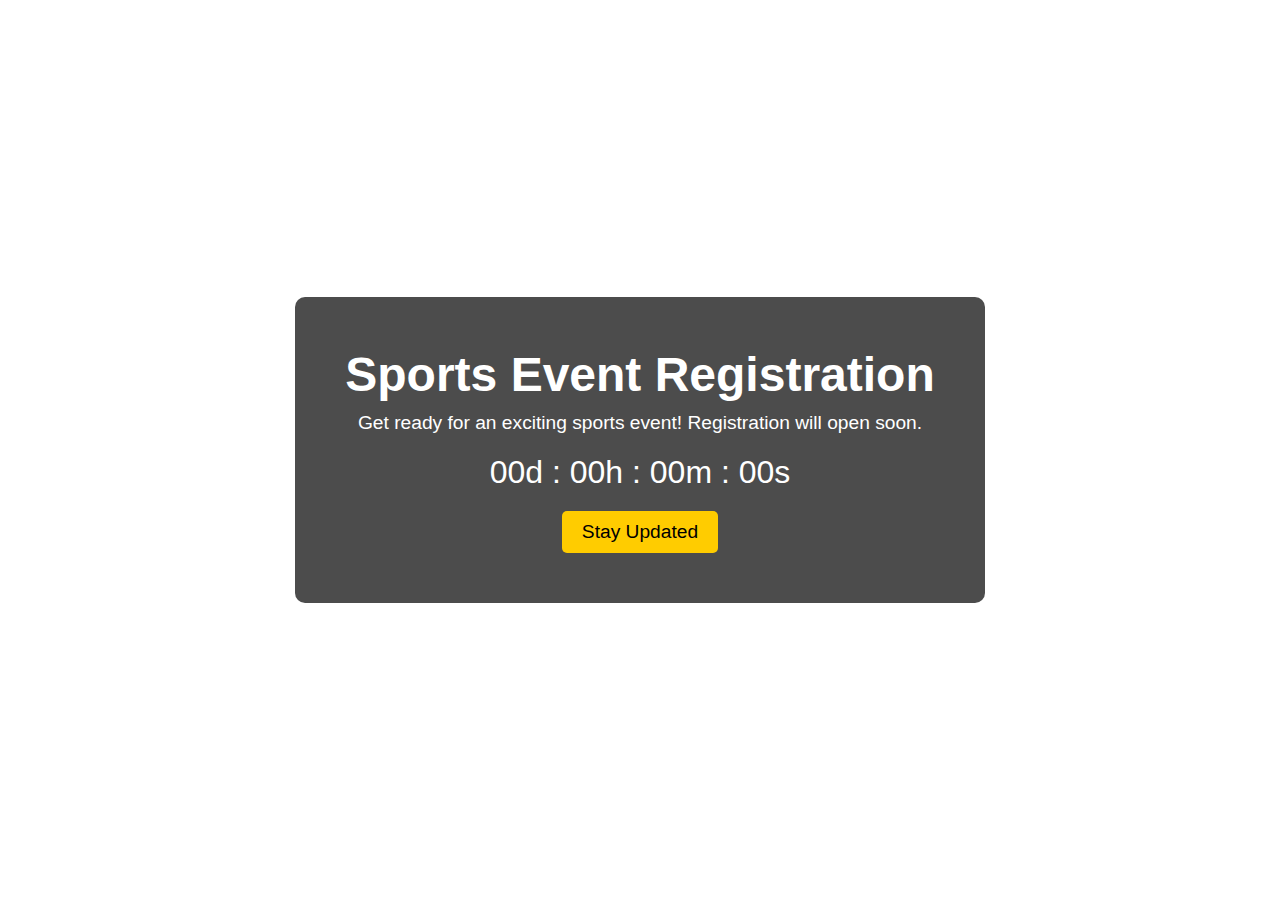
<file: event_registration.html>
<!DOCTYPE html>
<html lang="en">
<head>
    <meta charset="UTF-8">
    <meta name="viewport" content="width=device-width, initial-scale=1.0">
    <title>Sports Event Registration - Coming Soon</title>
    <style>
        * {
            margin: 0;
            padding: 0;
            box-sizing: border-box;
            font-family: Arial, sans-serif;
        }
        body {
            background: url('https://source.unsplash.com/1600x900/?sports,event') no-repeat center center/cover;
            display: flex;
            align-items: center;
            justify-content: center;
            height: 100vh;
            text-align: center;
            color: white;
        }
        .container {
            background: rgba(0, 0, 0, 0.7);
            padding: 50px;
            border-radius: 10px;
            box-shadow: 0 0 15px rgba(255, 255, 255, 0.3);
        }
        h1 {
            font-size: 3rem;
            margin-bottom: 10px;
        }
        p {
            font-size: 1.2rem;
            margin-bottom: 20px;
        }
        .countdown {
            font-size: 2rem;
            margin-bottom: 20px;
        }
        .notify-btn {
            background: #ffcc00;
            color: black;
            border: none;
            padding: 10px 20px;
            font-size: 1.2rem;
            cursor: pointer;
            border-radius: 5px;
        }
        .notify-btn:hover {
            background: #e6b800;
        }
    </style>
</head>
<body>
    <div class="container">
        <h1>Sports Event Registration</h1>
        <p>Get ready for an exciting sports event! Registration will open soon.</p>
        <div class="countdown" id="countdown">00d : 00h : 00m : 00s</div>
        <button class="notify-btn" id="notifyBtn" onclick="notifyUser()">Stay Updated</button>
    </div>

<script src="script.js"></script>
<script src="security.js"></script>
</body>
</html>
</file>
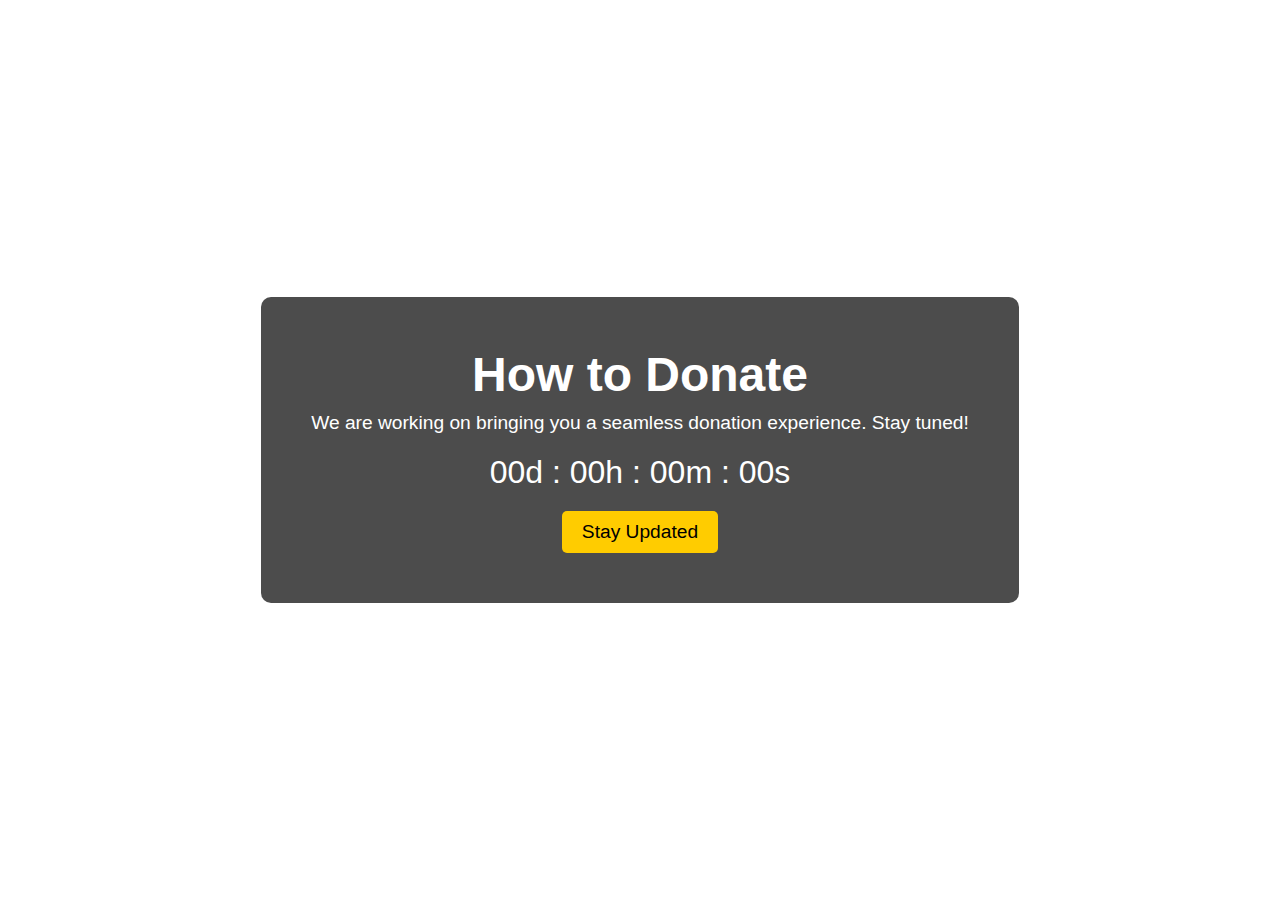
<file: how_to_donate.html>
<!DOCTYPE html>
<html lang="en">
<head>
    <meta charset="UTF-8">
    <meta name="viewport" content="width=device-width, initial-scale=1.0">
    <title>How to Donate - Coming Soon</title>
    <style>
        * {
            margin: 0;
            padding: 0;
            box-sizing: border-box;
            font-family: Arial, sans-serif;
        }
        body {
            background: url('https://source.unsplash.com/1600x900/?sports,charity') no-repeat center center/cover;
            display: flex;
            align-items: center;
            justify-content: center;
            height: 100vh;
            text-align: center;
            color: white;
        }
        .container {
            background: rgba(0, 0, 0, 0.7);
            padding: 50px;
            border-radius: 10px;
            box-shadow: 0 0 15px rgba(255, 255, 255, 0.3);
        }
        h1 {
            font-size: 3rem;
            margin-bottom: 10px;
        }
        p {
            font-size: 1.2rem;
            margin-bottom: 20px;
        }
        .countdown {
            font-size: 2rem;
            margin-bottom: 20px;
        }
        .notify-btn {
            background: #ffcc00;
            color: black;
            border: none;
            padding: 10px 20px;
            font-size: 1.2rem;
            cursor: pointer;
            border-radius: 5px;
        }
        .notify-btn:hover {
            background: #e6b800;
        }
    </style>
</head>
<body>
    <div class="container">
        <h1>How to Donate</h1>
        <p>We are working on bringing you a seamless donation experience. Stay tuned!</p>
        <div class="countdown" id="countdown">00d : 00h : 00m : 00s</div>
        <button class="notify-btn" id="notifyBtn" onclick="notifyUser()">Stay Updated</button>
    </div>

<script src="script.js"></script>
<script src="security.js"></script>
</body>
</html>
</file>
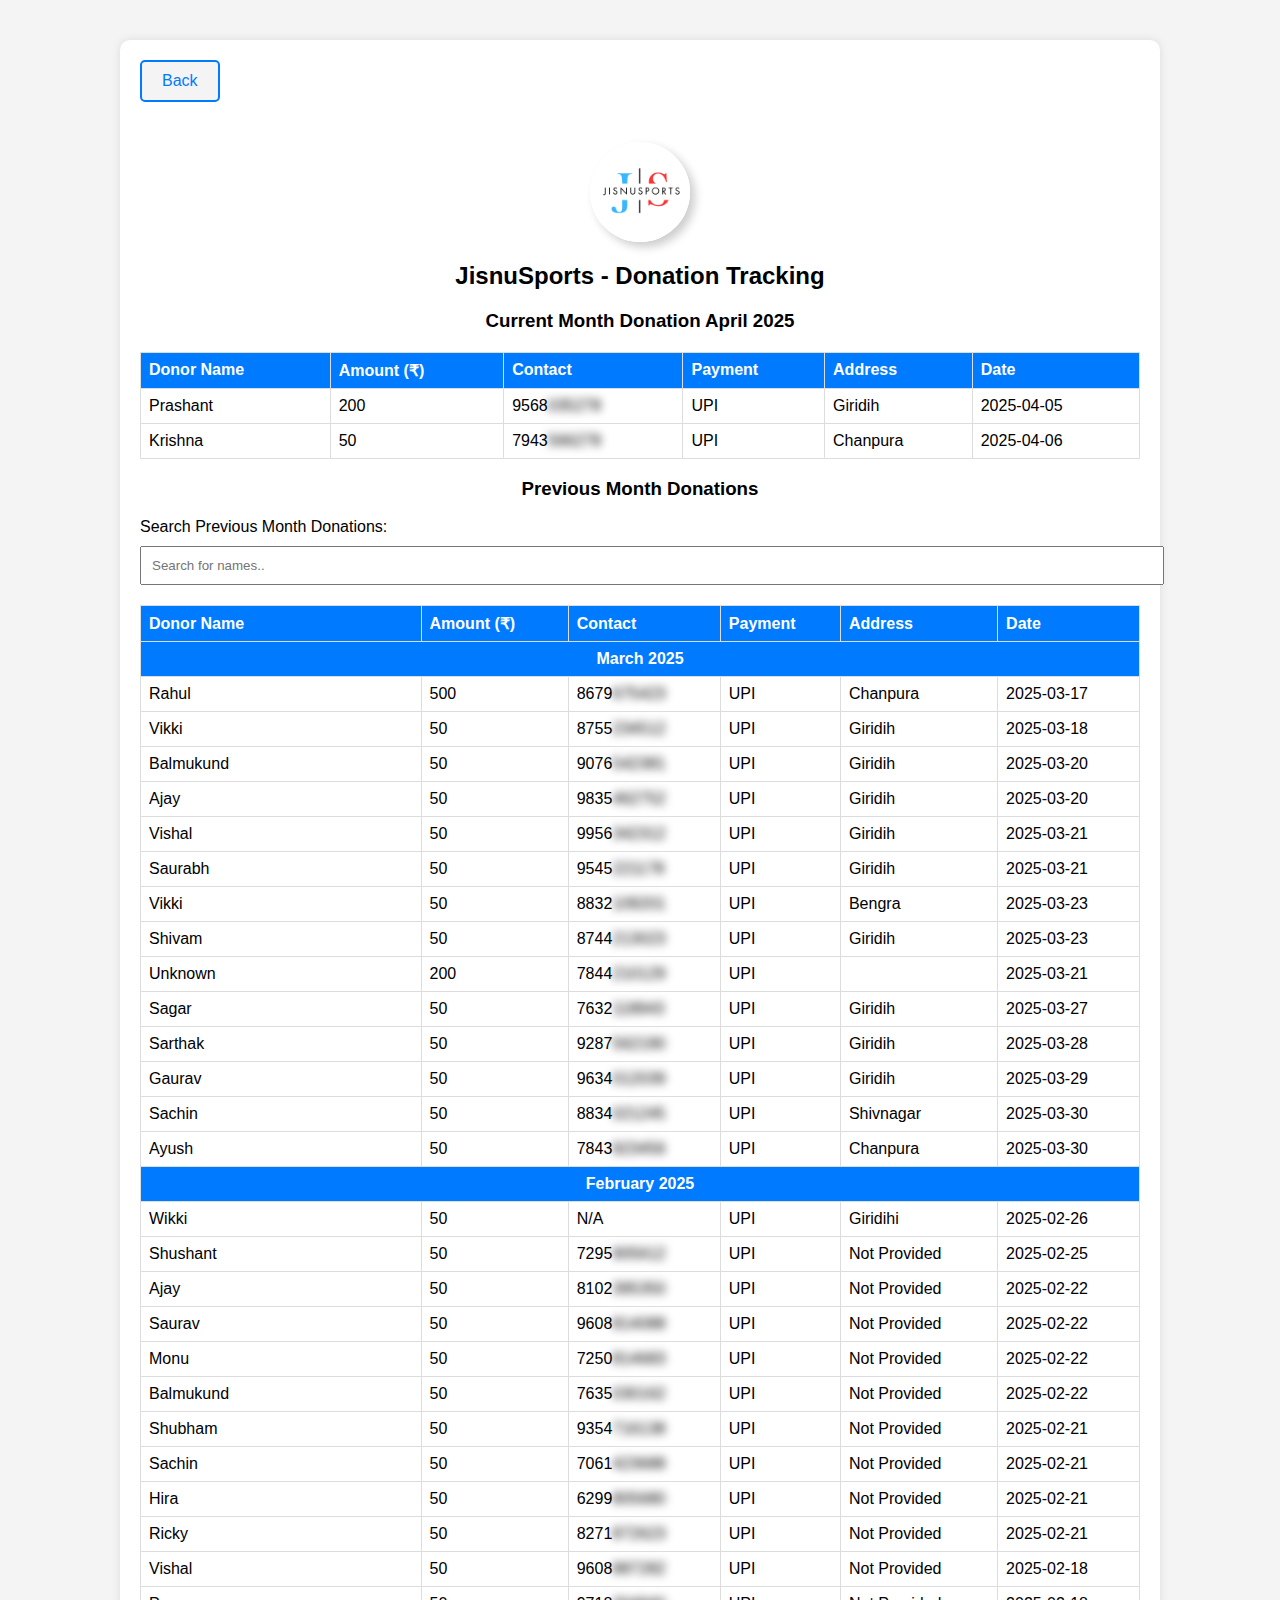
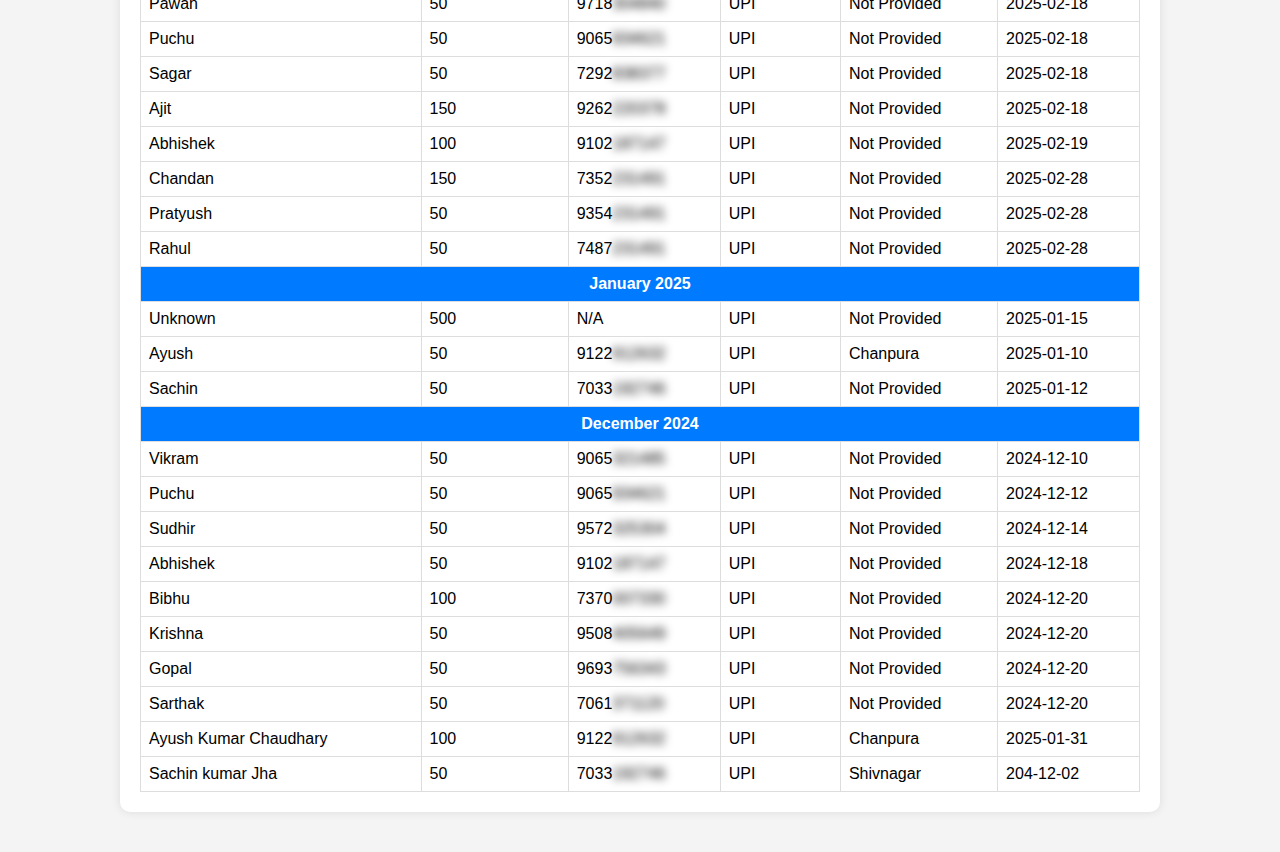
<file: list.html>
<!DOCTYPE html>
<html lang="en">
<head>
  <meta charset="UTF-8" />
  <meta name="viewport" content="width=device-width, initial-scale=1.0" />
  <title>JisnuSports - Donation Tracking</title>

  <style>
    body {
      font-family: Arial, sans-serif;
      margin: 20px;
      padding: 20px;
      background-color: #f4f4f4;
    }
    .circle-image {
      margin-top: 20px;
      position: relative;
      border-radius: 50%;
      width: 100px;
      height: 100px;
      box-shadow: 5px 5px 10px rgba(0, 0, 0, 0.2), inset -5px -5px 10px rgba(255, 255, 255, 0.8);
  }
    .container {
      max-width: 1000px;
      margin: auto;
      background: white;
      padding: 20px;
      border-radius: 10px;
      box-shadow: 0px 0px 10px 0px rgba(0, 0, 0, 0.1);
    }
    table {
      width: 100%;
      border-collapse: collapse;
      margin-top: 20px;
    }
    th, td {
      border: 1px solid #ddd;
      padding: 8px;
      text-align: left;
    }
    th {
      background-color: #007BFF;
      color: white;
    }
    .form-container {
      margin-top: 20px;
    }
    input, button {
      display: block;
      width: 100%;
      padding: 10px;
      margin-top: 10px;
    }
    button {
      background-color: #007BFF;
      color: white;
      border: none;
      cursor: pointer;
    }
    .back-button {
      background-color: #f4f4f4;
      color: #007BFF;
      text-decoration: none;
      padding: 10px 20px;
      border: 2px solid #007BFF;
      border-radius: 5px;
      margin-bottom: 20px;
      display: inline-block;
      font-size: 16px;
    }
    .back-button:hover {
      background-color: #007BFF;
      color: white;
    }
    .circle-image {
      margin-top: 20px;
      margin-left: auto;
      margin-right: auto;
      display: block;
      border-radius: 50%;
      width: 20vw;
      height: 20vw;
      max-width: 100px;
      max-height: 100px;
    }
    @media screen and (max-width: 600px) {
      .container {
    padding: 10px;
  }
  
  .table-container {
    overflow-x: auto;
  }

  table {
    width: 100%;
    font-size: 14px;
    white-space: nowrap;
  }

  .back-button {
    font-size: 14px;
    padding: 8px 15px;
  }

  input, button {
    font-size: 14px;
    padding: 8px;
  }
}
  @media screen and (max-width: 400px) {
      .container {
    padding: 10px;
  }
  
  .table-container {
    overflow-x: auto;
  }

  table {
    width: 100%;
    font-size: 14px;
    white-space: nowrap;
  }

  .back-button {
    font-size: 14px;
    padding: 8px 15px;
  }

  input, button {
    font-size: 14px;
    padding: 8px;
    width: 95%;
  }
}
.masked {
      display: inline-block;
      filter: blur(4px);  /* Adjust the blur radius as desired */
    }
</style>
</head>
<body>
  <div class="container">
    <a href="index.html" class="back-button">Back</a>
    <img src="logo.png" alt="Profile Image" class="circle-image" />
    <h2 align="center">JisnuSports - Donation Tracking</h2>

    <!-- Current Month Donation Details (April 2025) -->
    <h3 align="center">Current Month Donation April 2025</h3>
    <div class="table-container">
    <table>
      <tr>
        <th>Donor Name</th>
        <th>Amount (₹)</th>
        <th>Contact</th>
        <th>Payment</th>
        <th>Address</th>
        <th>Date</th>
      </tr>
      <tr><td>Prashant</td><td>200</td><td>9568035278</td><td>UPI</td><td>Giridih</td><td>2025-04-05</td></tr>
      <tr><td>Krishna</td><td>50</td><td>7943566278</td><td>UPI</td><td>Chanpura</td><td>2025-04-06</td></tr>
    </table>
    </div>
    <h3 align="center">Previous Month Donations</h3>
    <!-- Search Option for Previous Month Donations -->
    <label for="search">Search Previous Month Donations:</label>
    <input type="text" id="search" onkeyup="searchDonor()" placeholder="Search for names.." />
    <div class="table-container">
    <table id="previousMonthDonations">
      <tr>
        <th align="center">Donor Name</th>
        <th align="center">Amount (₹)</th>
        <th align="center">Contact</th>
        <th align="center">Payment</th>
        <th align="center">Address</th>
        <th align="center">Date</th>
      </tr>
      <!-- Previous month data will be inserted here via JavaScript -->
    </table>
  </div>

<script src="list.js"></script>
<script src="security.js"></script>
</body>
</html>
</file>
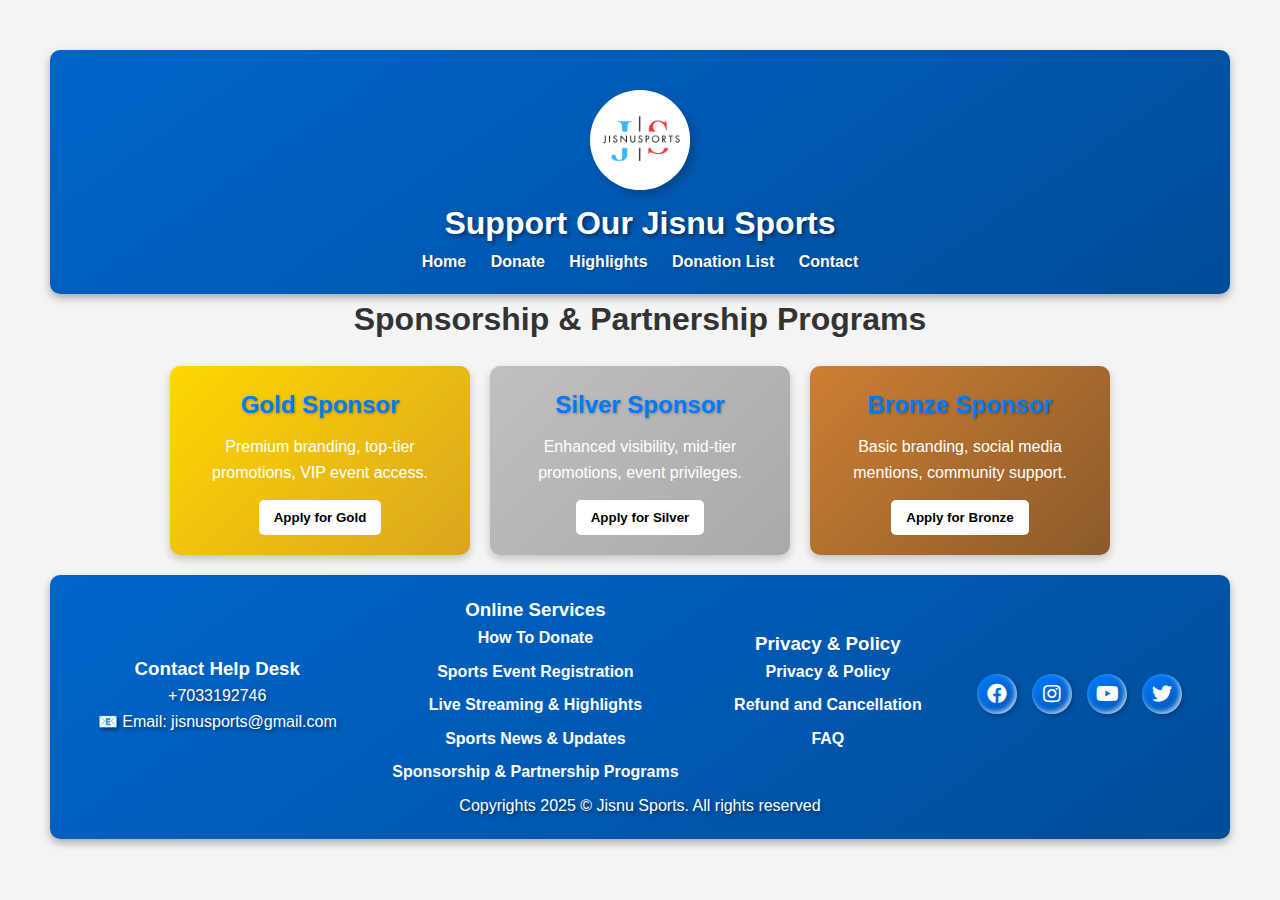
<file: sponsorship.html>
<!DOCTYPE html>
<html lang="en">
<head>
    <meta charset="UTF-8">
    <meta name="viewport" content="width=device-width, initial-scale=1.0">
    <title>Sponsorship & Partnership Programs</title>
    <link rel="stylesheet" href="style.css" />
  <link rel="stylesheet" href="https://cdnjs.cloudflare.com/ajax/libs/font-awesome/5.15.3/css/all.min.css" />
  <link rel="stylesheet" href="index.css" />
    <style>
        * {
            margin: 0;
            padding: 0;
            box-sizing: border-box;
            font-family: Arial, sans-serif;
        }
        body {
            background-color: #f4f4f4;
            text-align: center;
            padding: 50px;
        }
        h1 {
            margin-bottom: 20px;
        }
        .container {
            display: flex;
            justify-content: center;
            gap: 20px;
            flex-wrap: wrap;
        }
        .tier {
            width: 300px;
            padding: 20px;
            border-radius: 10px;
            box-shadow: 0 4px 8px rgba(0, 0, 0, 0.2);
            text-align: center;
            color: white;
        }
        .gold { background: linear-gradient(135deg, #FFD700, #DAA520); }
        .silver { background: linear-gradient(135deg, #C0C0C0, #A9A9A9); }
        .bronze { background: linear-gradient(135deg, #CD7F32, #8B5A2B); }
        .tier h2 { margin-bottom: 10px; }
        .tier p { font-size: 1rem; margin-bottom: 15px; }
        .apply-btn {
            background: white;
            color: black;
            padding: 10px 15px;
            border: none;
            cursor: pointer;
            font-weight: bold;
            border-radius: 5px;
            transition: 0.3s;
        }
        .apply-btn:hover { background: black; color: white; }
        .form-container {
            display: none;
            position: fixed;
            top: 50%;
            left: 50%;
            transform: translate(-50%, -50%);
            background: white;
            padding: 20px;
            box-shadow: 0 4px 8px rgba(0, 0, 0, 0.2);
            border-radius: 10px;
            text-align: left;
        }
        .form-container h2 { margin-bottom: 10px; }
        .form-container input, .form-container textarea {
            width: 100%;
            padding: 10px;
            margin: 5px 0;
            border: 1px solid #ccc;
            border-radius: 5px;
        }
        .close-btn {
            background: red;
            color: white;
            padding: 5px 10px;
            border: none;
            cursor: pointer;
            font-weight: bold;
            border-radius: 5px;
            float: right;
        }
        .dummy-card {
            display: none;
            width: 350px;
            margin: 20px auto;
            padding: 20px;
            border-radius: 15px;
            box-shadow: 0 6px 12px rgba(0, 0, 0, 0.3);
            text-align: center;
            color: white;
            font-weight: bold;
        }
        .dummy-card h3 {
            background: rgba(255, 255, 255, 0.2);
            color: white;
            padding: 10px;
            border-radius: 10px;
            margin-bottom: 15px;
        }
        .dummy-card p {
            font-size: 1.1rem;
            margin-bottom: 8px;
        }
    </style>
</head>
<body>
    <header>
        <img src="logo.png" alt="Profile Image" class="circle-image" />
        <h1>Support Our Jisnu Sports</h1>
        <nav>
          <ul>
            <li><a href="index.html">Home</a></li>
            <li><a href="donation.html">Donate</a></li>
            <li><a href="highlight.html">Highlights</a></li>
            <li><a href="list.html">Donation List</a></li>
            <li><a href="#contact">Contact</a></li>
          </ul>
        </nav>
      </header>
    <h1>Sponsorship & Partnership Programs</h1>
    <div class="container">
        <div class="tier gold">
            <h2>Gold Sponsor</h2>
            <p>Premium branding, top-tier promotions, VIP event access.</p>
            <button class="apply-btn" onclick="openForm('Gold Sponsor')">Apply for Gold</button>
        </div>
        <div class="tier silver">
            <h2>Silver Sponsor</h2>
            <p>Enhanced visibility, mid-tier promotions, event privileges.</p>
            <button class="apply-btn" onclick="openForm('Silver Sponsor')">Apply for Silver</button>
        </div>
        <div class="tier bronze">
            <h2>Bronze Sponsor</h2>
            <p>Basic branding, social media mentions, community support.</p>
            <button class="apply-btn" onclick="openForm('Bronze Sponsor')">Apply for Bronze</button>
        </div>
    </div>
    
    <div class="dummy-card" id="dummyCard">
        <h3>Sponsorship Confirmation</h3>
        <p><strong>Name:</strong> <span id="userName">John Doe</span></p>
        <p><strong>Tier:</strong> <span id="userTier">Gold Sponsor</span></p>
        <p><strong>Date:</strong> <span id="applyDate">01-01-2025</span></p>
    </div>

    <div class="form-container" id="sponsorForm">
        <button class="close-btn" onclick="closeForm()">X</button>
        <h2 id="formTitle">Apply for Sponsorship</h2>
        <form onsubmit="showDummyCard(event)">
            <label>Name:</label>
            <input type="text" id="inputName" placeholder="Enter your name" required>
            <label>Email:</label>
            <input type="email" placeholder="Enter your email" required>
            <label>Company/Organization:</label>
            <input type="text" placeholder="Enter your company name" required>
            <label>Message:</label>
            <textarea placeholder="Why do you want to sponsor?" required></textarea>
            <button type="submit" class="apply-btn">Submit</button>
        </form>
    </div>
    <footer>
        <div>
          <h3>Contact Help Desk</h3>
          <p>+7033192746</p>
          <p>📧 Email: jisnusports@gmail.com</p>
        </div>
        <div>
          <h3>Online Services</h3>
          <ul>
            <li><a href="how_to_donate.html">How To Donate</a></li>
            <li><a href="event_registration.html">Sports Event Registration</a></li>
            <li><a href="highlight.html">Live Streaming & Highlights</a></li>
            <li><a href="sports_news.html">Sports News & Updates</a></li>
            <li><a href="sponsorship.html">Sponsorship & Partnership Programs</a></li>
          </ul>
        </div>
        <div>
          <h3>Privacy & Policy</h3>
          <ul>
            <li><a href="#">Privacy & Policy</a></li>
            <li><a href="#">Refund and Cancellation</a></li>
            <li><a href="#">FAQ</a></li>
          </ul>
        </div>
        <div id="contact" class="social-icons">
          <a href="https://www.facebook.com/p/Jisnu-Sport-61572467410287/"><i class="fab fa-facebook"></i></a>
          <a href="https://www.instagram.com/jisnusportsofficial/"><i class="fab fa-instagram"></i></a>
          <a href="https://www.youtube.com/@JisnuSports"><i class="fab fa-youtube"></i></a>
          <a href="#"><i class="fab fa-twitter"></i></a>
        </div>
        <div style="width: 100%; text-align: center;">
          <p>Copyrights 2025 © Jisnu Sports. All rights reserved</p>
        </div>
      </footer>

<script src="script.js"></script>
<script src="security.js"></script>
</body>
</html>
</file>
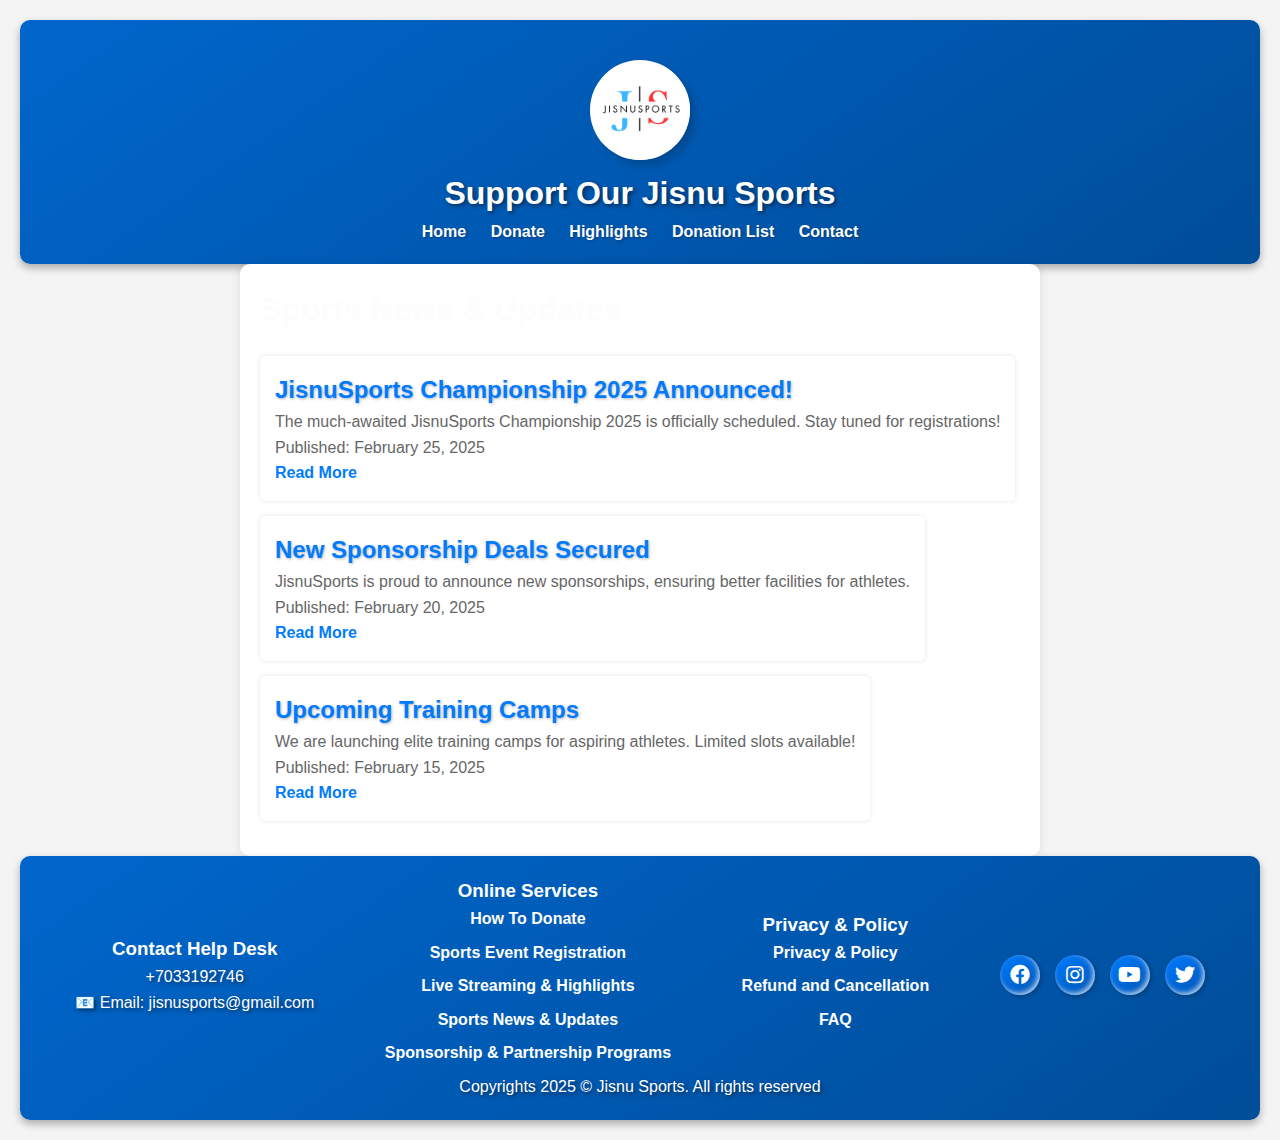
<file: sports_news.html>
<!DOCTYPE html>
<html lang="en">
<head>
    <meta charset="UTF-8">
    <meta name="viewport" content="width=device-width, initial-scale=1.0">
    <title>Sports News & Updates - JisnuSports</title>
    <link rel="stylesheet" href="style.css" />
  <link rel="stylesheet" href="https://cdnjs.cloudflare.com/ajax/libs/font-awesome/5.15.3/css/all.min.css" />
  <link rel="stylesheet" href="index.css" />
    <style>
        * {
            margin: 0;
            padding: 0;
            box-sizing: border-box;
            font-family: Arial, sans-serif;
        }
        body {
            background: #f4f4f4;
            text-align: center;
            padding: 20px;
        }
        .container {
            max-width: 800px;
            margin: auto;
            background: white;
            padding: 20px;
            border-radius: 10px;
            box-shadow: 0 0 10px rgba(0, 0, 0, 0.1);
        }
        h1 {
            color: #fefdfd;
            margin-bottom: 20px;
        }
        .news-item {
            background: #fff;
            margin-bottom: 15px;
            padding: 15px;
            border-radius: 5px;
            box-shadow: 0 0 5px rgba(0, 0, 0, 0.1);
            text-align: left;
        }
        .news-item h2 {
            font-size: 1.5rem;
            color: #007BFF;
        }
        .news-item p {
            font-size: 1rem;
            color: #666;
        }
        .date {
            font-size: 0.9rem;
            color: #888;
        }
        .read-more {
            color: #007BFF;
            text-decoration: none;
            font-weight: bold;
        }
        .read-more:hover {
            text-decoration: underline;
        }
    </style>
</head>
<body>
    <header>
        <img src="logo.png" alt="Profile Image" class="circle-image" />
        <h1>Support Our Jisnu Sports</h1>
        <nav>
          <ul>
            <li><a href="index.html">Home</a></li>
            <li><a href="donation.html">Donate</a></li>
            <li><a href="highlight.html">Highlights</a></li>
            <li><a href="list.html">Donation List</a></li>
            <li><a href="#contact">Contact</a></li>
          </ul>
        </nav>
      </header>
    <div class="container">
        <h1>Sports News & Updates</h1>
        
        <div class="news-item">
            <h2>JisnuSports Championship 2025 Announced!</h2>
            <p>The much-awaited JisnuSports Championship 2025 is officially scheduled. Stay tuned for registrations!</p>
            <p class="date">Published: February 25, 2025</p>
            <a href="#" class="read-more">Read More</a>
        </div>
        
        <div class="news-item">
            <h2>New Sponsorship Deals Secured</h2>
            <p>JisnuSports is proud to announce new sponsorships, ensuring better facilities for athletes.</p>
            <p class="date">Published: February 20, 2025</p>
            <a href="#" class="read-more">Read More</a>
        </div>
        
        <div class="news-item">
            <h2>Upcoming Training Camps</h2>
            <p>We are launching elite training camps for aspiring athletes. Limited slots available!</p>
            <p class="date">Published: February 15, 2025</p>
            <a href="#" class="read-more">Read More</a>
        </div>
    </div>
    <footer>
        <div>
          <h3>Contact Help Desk</h3>
          <p>+7033192746</p>
          <p>📧 Email: jisnusports@gmail.com</p>
        </div>
        <div>
          <h3>Online Services</h3>
          <ul>
            <li><a href="how_to_donate.html">How To Donate</a></li>
            <li><a href="event_registration.html">Sports Event Registration</a></li>
            <li><a href="highlight.html">Live Streaming & Highlights</a></li>
            <li><a href="sports_news.html">Sports News & Updates</a></li>
            <li><a href="sponsorship.html">Sponsorship & Partnership Programs</a></li>
          </ul>
        </div>
        <div>
          <h3>Privacy & Policy</h3>
          <ul>
            <li><a href="#">Privacy & Policy</a></li>
            <li><a href="#">Refund and Cancellation</a></li>
            <li><a href="#">FAQ</a></li>
          </ul>
        </div>
        <div id="contact" class="social-icons">
          <a href="https://www.facebook.com/p/Jisnu-Sport-61572467410287/"><i class="fab fa-facebook"></i></a>
          <a href="https://www.instagram.com/jisnusportsofficial/"><i class="fab fa-instagram"></i></a>
          <a href="https://www.youtube.com/@JisnuSports"><i class="fab fa-youtube"></i></a>
          <a href="#"><i class="fab fa-twitter"></i></a>
        </div>
        <div style="width: 100%; text-align: center;">
          <p>Copyrights 2025 © Jisnu Sports. All rights reserved</p>
        </div>
      </footer>
<script src="security.js"></script>
</body>
</html>
</file>
<file: style.css>
nav ul {
    list-style: none;
    padding: 0;
  }

  nav ul li {
    display: inline-block;
    margin: 0 10px;
  }

  nav ul li a {
    text-decoration: none;
    color: #fdfdfd;
    font-weight: bold;
    text-shadow: 2px 2px 5px rgba(0, 0, 0, 0.3);
  }

  /* Slider Section */
  .slider {
    width: 100%;
    position: relative;
    overflow: hidden;
    border-radius: 15px;
    box-shadow: 0 5px 15px rgba(0, 0, 0, 0.2);
  }

  .slides {
    display: flex;
    width: 300%;
    transition: transform 0.5s ease-in-out;
  }

  .slides img {
    width: 100vw;
    object-fit: cover;
  }

  .prev, .next {
    position: absolute;
    top: 50%;
    transform: translateY(-50%);
    background: rgba(0,0,0,0.7);
    color: white;
    border: none;
    padding: 10px;
    cursor: pointer;
    border-radius: 5px;
    box-shadow: 2px 2px 5px rgba(0, 0, 0, 0.3);
  }

  .prev { left: 10px; }
  .next { right: 10px; }

  .video-slider-container {
    width: 100%;
    overflow: hidden;
    position: relative;
    border-radius: 15px;
    box-shadow: 0 5px 15px rgba(0, 0, 0, 0.2);
  }

  .video-slider {
    display: flex;
    transition: transform 0.5s ease-in-out;
    width: 200%; /* Twice the width for two videos */
  }

  .video-slide {
    width: 100vw;
    flex-shrink: 0;
    border-radius: 10px;
    box-shadow: 0 5px 15px rgba(0, 0, 0, 0.2);
  }

  /* Content Wrapper */
  .content-wrapper {
    width: 90%;
    max-width: 1450px;
    margin: 20px auto;
    background: #fff;
    padding: 20px;
    border-radius: 15px;
    box-shadow: 0 5px 15px rgba(0, 0, 0, 0.2);
  }
  .social-icons a {
    display: inline-flex;
    align-items: center;
    justify-content: center;
    width: 40px;
    height: 40px;
    background: linear-gradient(145deg, #007bff, #0056b3);
    border-radius: 50%;
    box-shadow: 2px 2px 5px rgba(0, 0, 0, 0.2), inset -2px -2px 5px rgba(255, 255, 255, 0.7);
    color: white;
    font-size: 20px;
    transition: all 0.3s ease;
}

.social-icons a:hover {
    background: linear-gradient(145deg, #0056b3, #007bff);
    transform: scale(1.1);
}

.social-icons {
    display: flex;
    gap: 15px;
    justify-content: center;
    padding: 10px 0;
}

footer a {
    color: white;
    text-decoration: none;
    font-weight: bold;
    transition: color 0.3s ease, text-decoration 0.3s ease;
}

footer a:hover {
    color: #f1f1f1; /* Slightly lighter white on hover */
    text-decoration: none; /* Remove underline */
}

@media (max-width: 600px) {
    .donate-btn {
        width:80%;
        font-size: 16px;
        padding: 12px;
    }
    .qr-code-section img {
        width: 150px;
        height: 150px;
    }
    header h1 {
        font-size: 24px;
    }
    
    a {
        font-size: 12px;
        font-weight: bold;
    }
    
    footer {
        display: flex;
        flex-direction: column;
        align-items: center;
        justify-content: center;
        text-align: center;
        padding: 20px;
    }
    
    footer div {
        width: 100%;
        margin-bottom: 10px;
    }
    
    .social-icons {
        display: flex;
        justify-content: center;
        gap: 10px;
        flex-wrap: wrap;
    }
}
</file>
<file: index.css>
body {
    font-family: Arial, sans-serif;
    line-height: 1.6;
    margin: 0;
    padding: 0;
    background: #e3e3e3;
    color: #333;
}

header, footer {
    background: linear-gradient(145deg, #0066cc, #004d99);
    color: #fff;
    padding: 20px;
    text-align: center;
    box-shadow: 0 4px 8px rgba(0, 0, 0, 0.3);
    border-radius: 10px;
}

header h1, footer p {
    margin: 0;
    text-shadow: 2px 2px 4px rgba(0, 0, 0, 0.5);
}

nav ul {
    list-style: none;
    padding: 0;
}

nav ul li {
    display: inline;
    margin: 0 10px;
}

nav ul li a {
    color: #fff;
    text-decoration: none;
    font-weight: bold;
    text-shadow: 1px 1px 3px rgba(0, 0, 0, 0.3);
}

.container {
    display: flex;
    justify-content: space-between;
    flex-wrap: wrap;
    max-width: 1400px;
    margin: 20px auto;
}

.donation-form, .qr-code-section {
    flex: 0 1 calc(50% - 20px);
    background: linear-gradient(145deg, #ffffff, #d9d9d9);
    padding: 50px;
    border-radius: 15px;
    box-shadow: 5px 5px 15px rgba(0, 0, 0, 0.2), inset -5px -5px 10px rgba(255, 255, 255, 0.8);
    transition: all 0.3s ease;
}

h2 {
    color: #007bff;
    text-shadow: 1px 1px 3px rgba(0, 0, 0, 0.3);
}

.qr-code {
    width: 400px;
    height: 400px;
    margin: 20px auto;
    display: block;
    border-radius: 10px;
    box-shadow: 5px 5px 15px rgba(0, 0, 0, 0.2), inset -5px -5px 10px rgba(255, 255, 255, 0.8);
}

.form-group {
    margin-bottom: 15px;
}

.inline-group {
    display: flex;
    justify-content: space-between;
    gap: 10px;
}

.form-group label {
    margin-bottom: 5px;
    font-weight: bold;
}

.form-group input, .form-group select, .form-group textarea {
    padding: 10px;
    font-size: 16px;
    border: none;
    border-radius: 10px;
    width: 100%;
    box-shadow: inset 2px 2px 5px rgba(0, 0, 0, 0.1), inset -2px -2px 5px rgba(255, 255, 255, 0.7);
    transition: all 0.3s ease;
}

.form-group input:focus, .form-group select:focus, .form-group textarea:focus {
    outline: none;
    box-shadow: inset 2px 2px 5px rgba(0, 0, 0, 0.2), inset -2px -2px 5px rgba(255, 255, 255, 0.9);
}

.buttons {
    display: flex;
    justify-content: flex-start;
    gap: 10px;
    margin-left: 160px;
    margin-top: 20px;
}

.buttons button {
    padding: 10px 20px;
    margin-bottom: 10px;
    font-size: 16px;
    border: none;
    cursor: pointer;
    border-radius: 10px;
    background: linear-gradient(145deg, #007bff, #0056b3);
    color: white;
    box-shadow: 2px 2px 5px rgba(0, 0, 0, 0.2), inset -2px -2px 5px rgba(255, 255, 255, 0.7);
    transition: all 0.3s ease;
}

.buttons button:hover {
    background: linear-gradient(145deg, #0056b3, #007bff);
}

footer {
    display: flex;
    flex-wrap: wrap;
    justify-content: space-around;
    align-items: center;
}

.circle-image {
    margin-top: 20px;
    position: relative;
    border-radius: 50%;
    width: 100px;
    height: 100px;
    box-shadow: 5px 5px 10px rgba(0, 0, 0, 0.2), inset -5px -5px 10px rgba(255, 255, 255, 0.8);
}

.logout-button {
    position: absolute;
    top: 20px;
    right: 20px;
    padding: 10px 20px;
    background: linear-gradient(145deg, #007bff, #0056b3);
    color: white;
    text-decoration: none;
    border-radius: 10px;
    font-size: 16px;
    box-shadow: 2px 2px 5px rgba(0, 0, 0, 0.2), inset -2px -2px 5px rgba(255, 255, 255, 0.7);
}

.logout-button:hover {
    background: linear-gradient(145deg, #0056b3, #007bff);
}
ul {
    list-style: none; /* Removes default bullets */
    padding: 0; /* Removes left padding */
    margin: 0; /* Adjusts spacing */
}

ul li {
    margin-bottom: 8px; /* Adds space between links */
}
</file>
